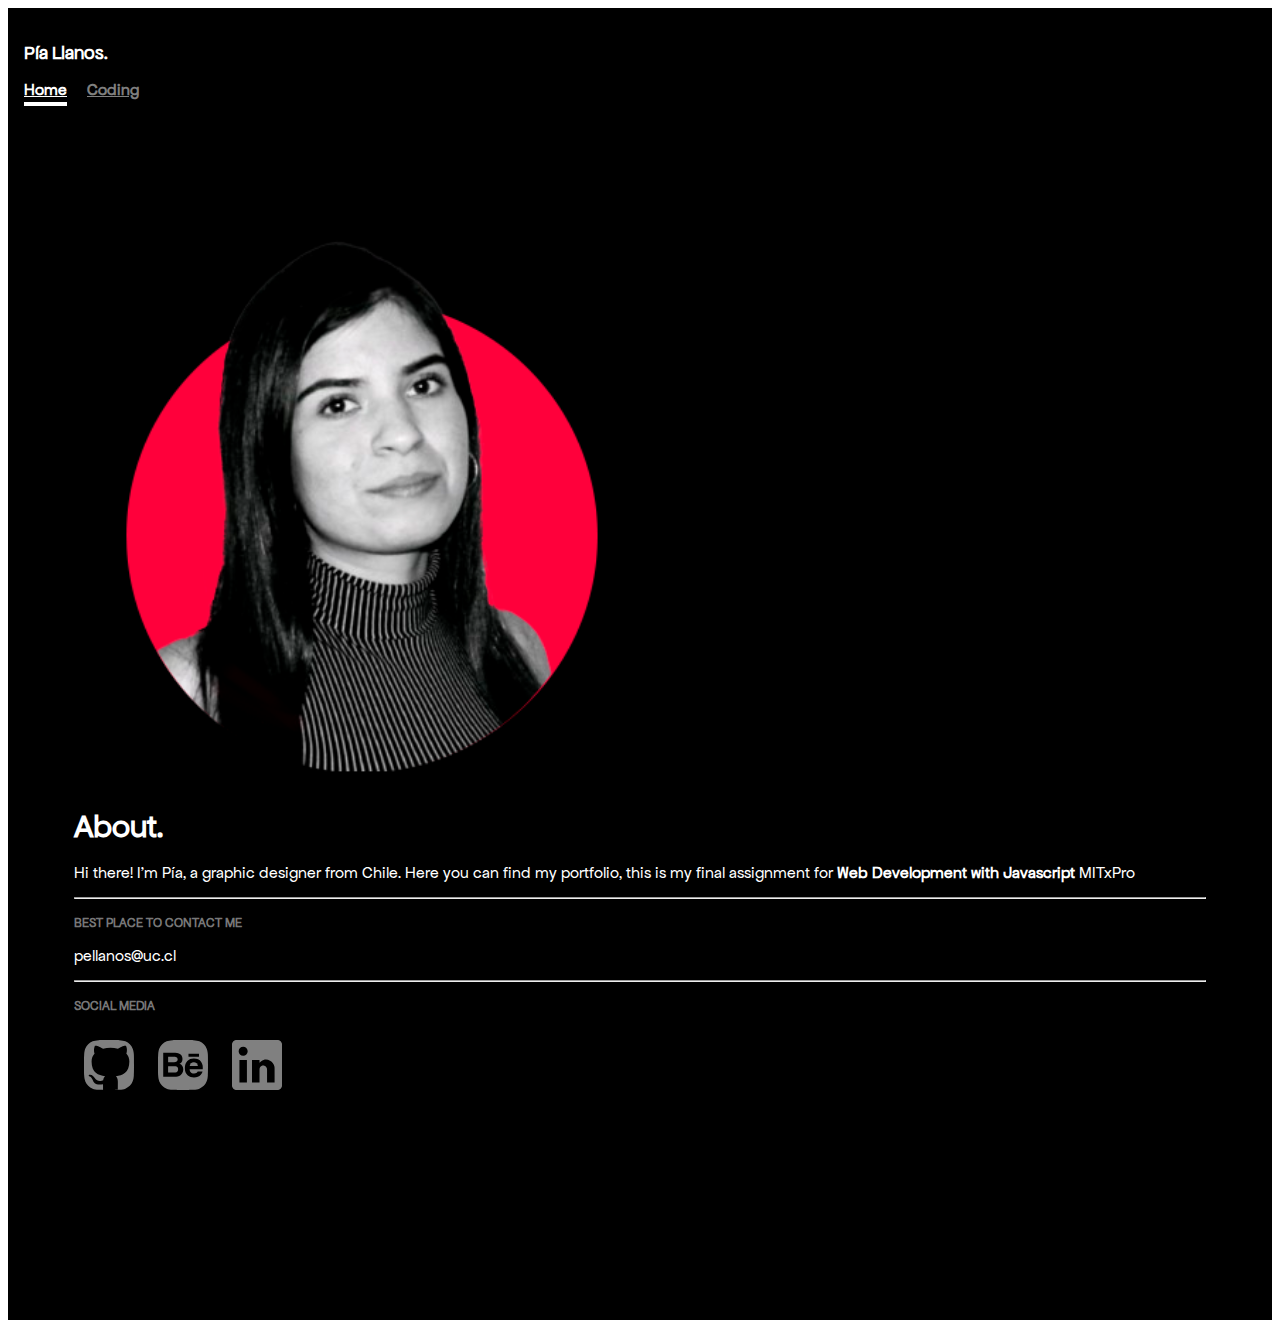
<file: index.html>
<!DOCTYPE html>
<html lang="en">
<head>
    <meta charset="UTF-8">
    <meta http-equiv="X-UA-Compatible" content="IE=edge">
    <meta name="viewport" content="width=device-width, initial-scale=1.0">
    <link href="https://cdn.jsdelivr.net/npm/bootstrap@5.0.1/dist/css/bootstrap.min.css" rel="stylesheet" integrity="sha384-+0n0xVW2eSR5OomGNYDnhzAbDsOXxcvSN1TPprVMTNDbiYZCxYbOOl7+AMvyTG2x" crossorigin="anonymous">
    <link rel="stylesheet" href="style.css">
    <title>Pía Llanos Github Portfolio</title>
</head>
<body>
  <div class="contenedor-negro home">
         <!-- NAV  -->
         <div class="mb-auto">
          <h3 class="float-md-start mb-0">Pía Llanos.</h3>
          <nav class="nav nav-masthead justify-content-center float-md-end">
            <a class="nav-link active" aria-current="page" href="index.html">Home</a>
            <a class="nav-link" href="projects.html">Coding</a>
          </nav>
        </div>
  

<!-- About + video  -->
  <div class="row" style="margin-top: 2vw;">
      <div class="col-sm-4">
        <img src="img/Pia_foto.png" alt="Foto" class="bio-photo">
        <h1>
          About. 
        </h1>
        <p>
          Hi there! I'm Pía, a graphic designer from Chile.
          Here you can find my portfolio, this is my final assignment for <b>Web Development with Javascript </b> MITxPro
         </p>
         <hr>
         <h4 class="subtitulo">
           best place to contact me
         </h4>
         <p>
           <a href="mailto:pellanos@uc.cl" class="myemail">pellanos@uc.cl</a>
         </p>
         <hr>
         <h4 class="subtitulo">
          Social Media 
        </h4>
        <a href="https://github.com/pellanos"><img src="github-2020.svg" alt="Github Link" class="social-media"></a>
        <a href="https://www.behance.net/PiaLlanos"><img src="behance-2020.svg" alt="Behance" class="social-media"></a>
        <a href="https://www.linkedin.com/in/pia-llanos"><img src="LinkedIn-2020.svg" alt="Behance" class="social-media"></a>

      </div>
      <div class="col-sm-8">
          <div class="videoWrapper">
            <iframe width="560" height="315" src="https://www.youtube.com/embed/pg15aARNA14" title="YouTube video player" frameborder="0" allow="accelerometer; autoplay; clipboard-write; encrypted-media; gyroscope; picture-in-picture" allowfullscreen></iframe>
        
          </div>
      </div>
  </div>

  </div>
    <!-- Optional JavaScript; choose one of the two! -->
    <script src="https://cdn.jsdelivr.net/npm/bootstrap@5.0.1/dist/js/bootstrap.bundle.min.js" integrity="sha384-gtEjrD/SeCtmISkJkNUaaKMoLD0//ElJ19smozuHV6z3Iehds+3Ulb9Bn9Plx0x4" crossorigin="anonymous">
    </script>
</body>
</html>
</file>
<file: style.css>
@font-face {
  font-family: 'ApfelGrotezk Brukt';
  src: url("Fonts/ApfelGrotezk-Brukt.woff2") format("woff2"),
       url("Fonts/ApfelGrotezk-Brukt.woff") format("woff");
}
@font-face {
  font-family: 'ApfelGrotezk Regular';
  src: url("Fonts/ApfelGrotezk-Regular.woff2") format("woff2"),
       url("Fonts/ApfelGrotezk-Regular.woff") format("woff");
}
*{
  font-family: 'ApfelGrotezk Regular', Helvetica, sans-serif;
}
/* Custom default button */
.btn-secondary,
.btn-secondary:hover,
.btn-secondary:focus {
  color: #333;
  text-shadow: none; /* Prevent inheritance from `body` */
}


/*
 * Base structure
 */

.cover-container {
  max-width: 100%;
}

.a {
  text-decoration: none;

}
/*
 * Header
 */

.nav-masthead .nav-link {
  padding: .25rem 0;
  font-weight: 700;
  color: rgba(255, 255, 255, .5);
  background-color: transparent;
  border-bottom: .25rem solid transparent;
}

.nav-masthead .nav-link:hover,
.nav-masthead .nav-link:focus {
  border-bottom-color: rgba(255, 255, 255, .25);
}

.nav-masthead .nav-link + .nav-link {
  margin-left: 1rem;
}

.nav-masthead .active {
  color: #fff;
  border-bottom-color: #fff;
}

/* MY STYLES */
.home
{
  background-color: black;
  height: 100vw;
}
.col-sm-4 {
  padding: 50px;
  text-align: left;
}
.col-sm {
  text-align: left;
}
.videoWrapper {
  position: relative;
  /* padding-bottom: 56.25%;  16:9 */
  height: 100%;
}
.videoWrapper iframe {
  position: absolute;
  top: 0;
  left: 0;
  width: 100%;
  height: 100%;
}
.bio-photo{
  width: 50%;
}
.mb-auto {
  height: 100px;
}
.contenedor-negro {
  background-color: black;
  padding: 1em;
  color: white;
}
.contenedor-gris{
  background-color: #f5f5f5;
  padding-top: 3vw;
  padding-bottom: 3vw;
}
.coding-exercise{
  background-color: white;
  padding: 15px 25px 15px;
}
.footer{
  background-color: black;
}
h2.exercise-title:hover{
  color: #ff003c;
  text-decoration: none;
}
h2.exercise-title{
  text-decoration: none;
  color: black;
}
.social-media{
  width: 50px;
  padding: 10px;
  opacity: 50%;
}
.social-media:hover{
  opacity: 100%;
}
.subtitulo{
  font-size: 0.8rem;
  text-transform: uppercase;
  color: rgba(153, 153, 153, 0.8);
}
.myemail{
  text-decoration: none;
  color: white;
  transition: opacity 200ms ease-out;

}
.myemail:hover{
  text-decoration: none;
  color:#ff003c;
}
.nav-link-header{
color: #fff;
}
.nav-link-header:hover{
  color: #fff;
  font-family: 'ApfelGrotezk Brukt', Arial, Helvetica, sans-serif;
  }
</file>
